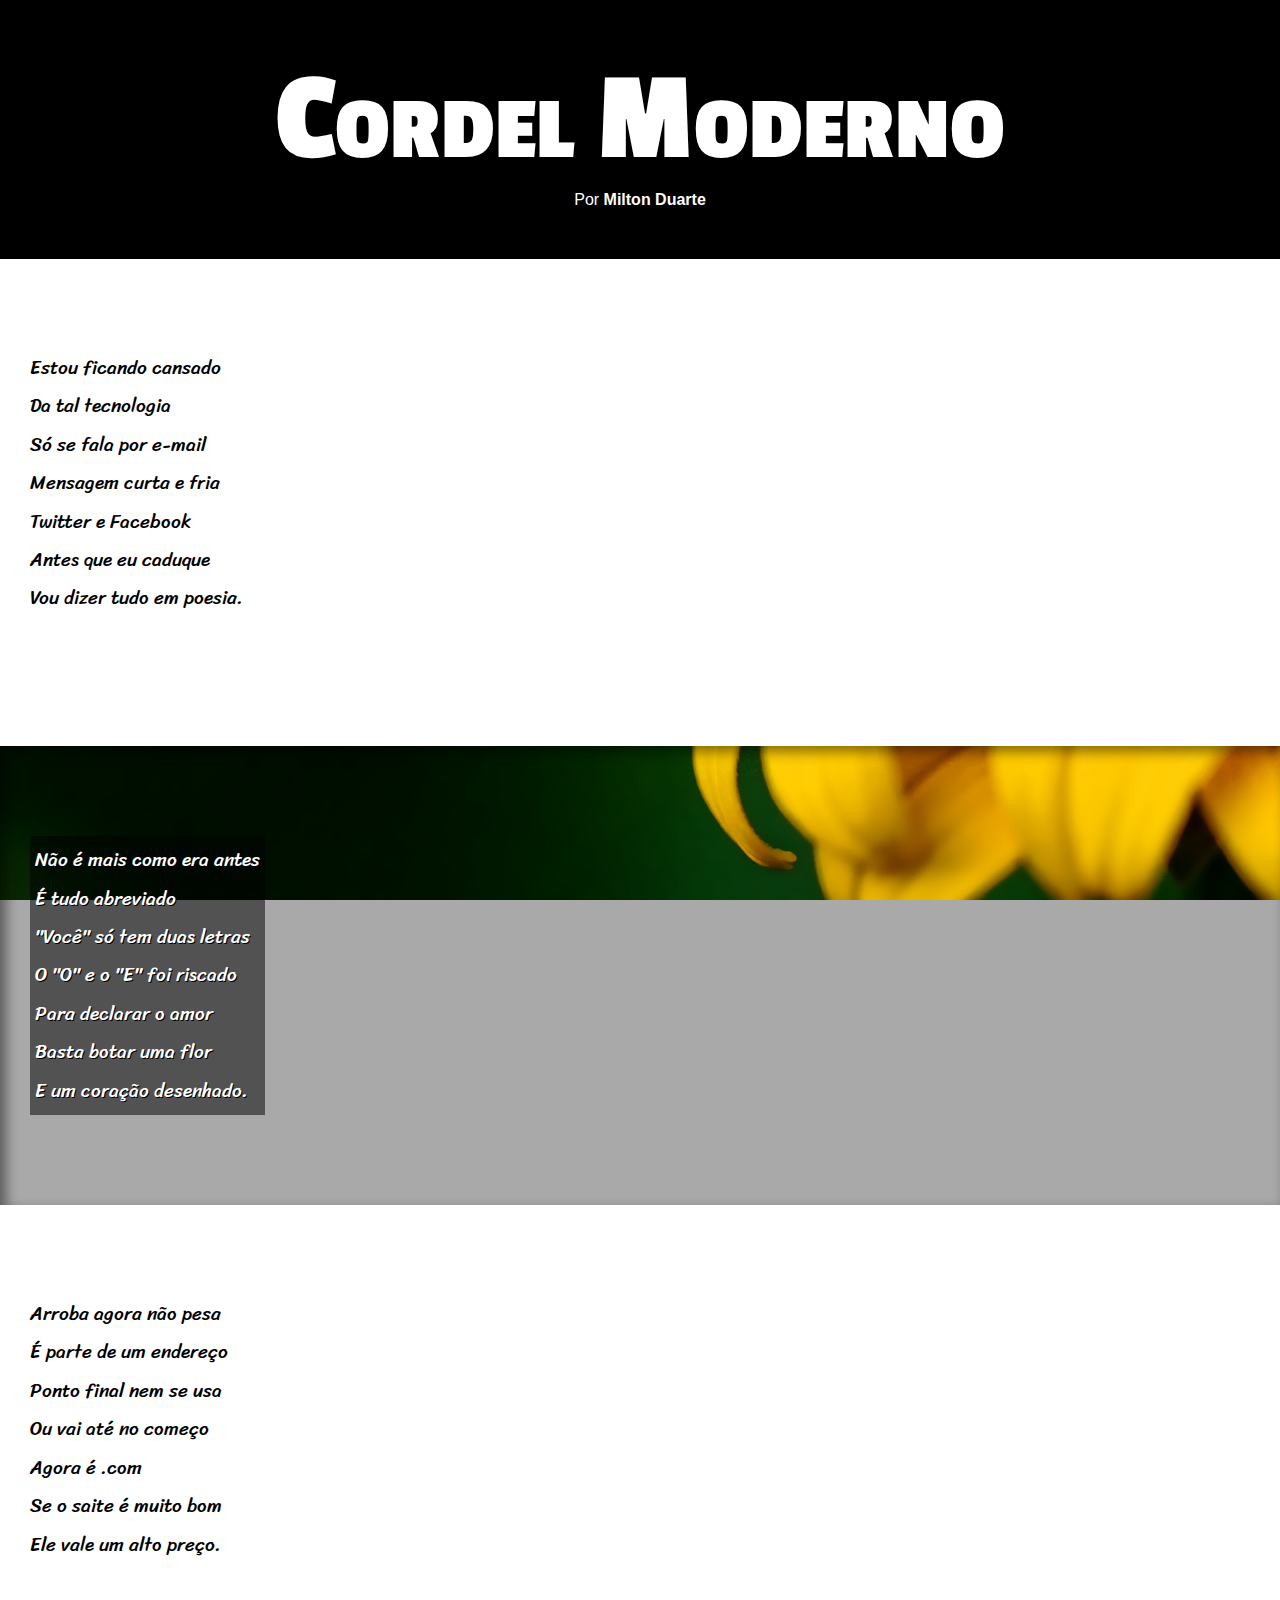
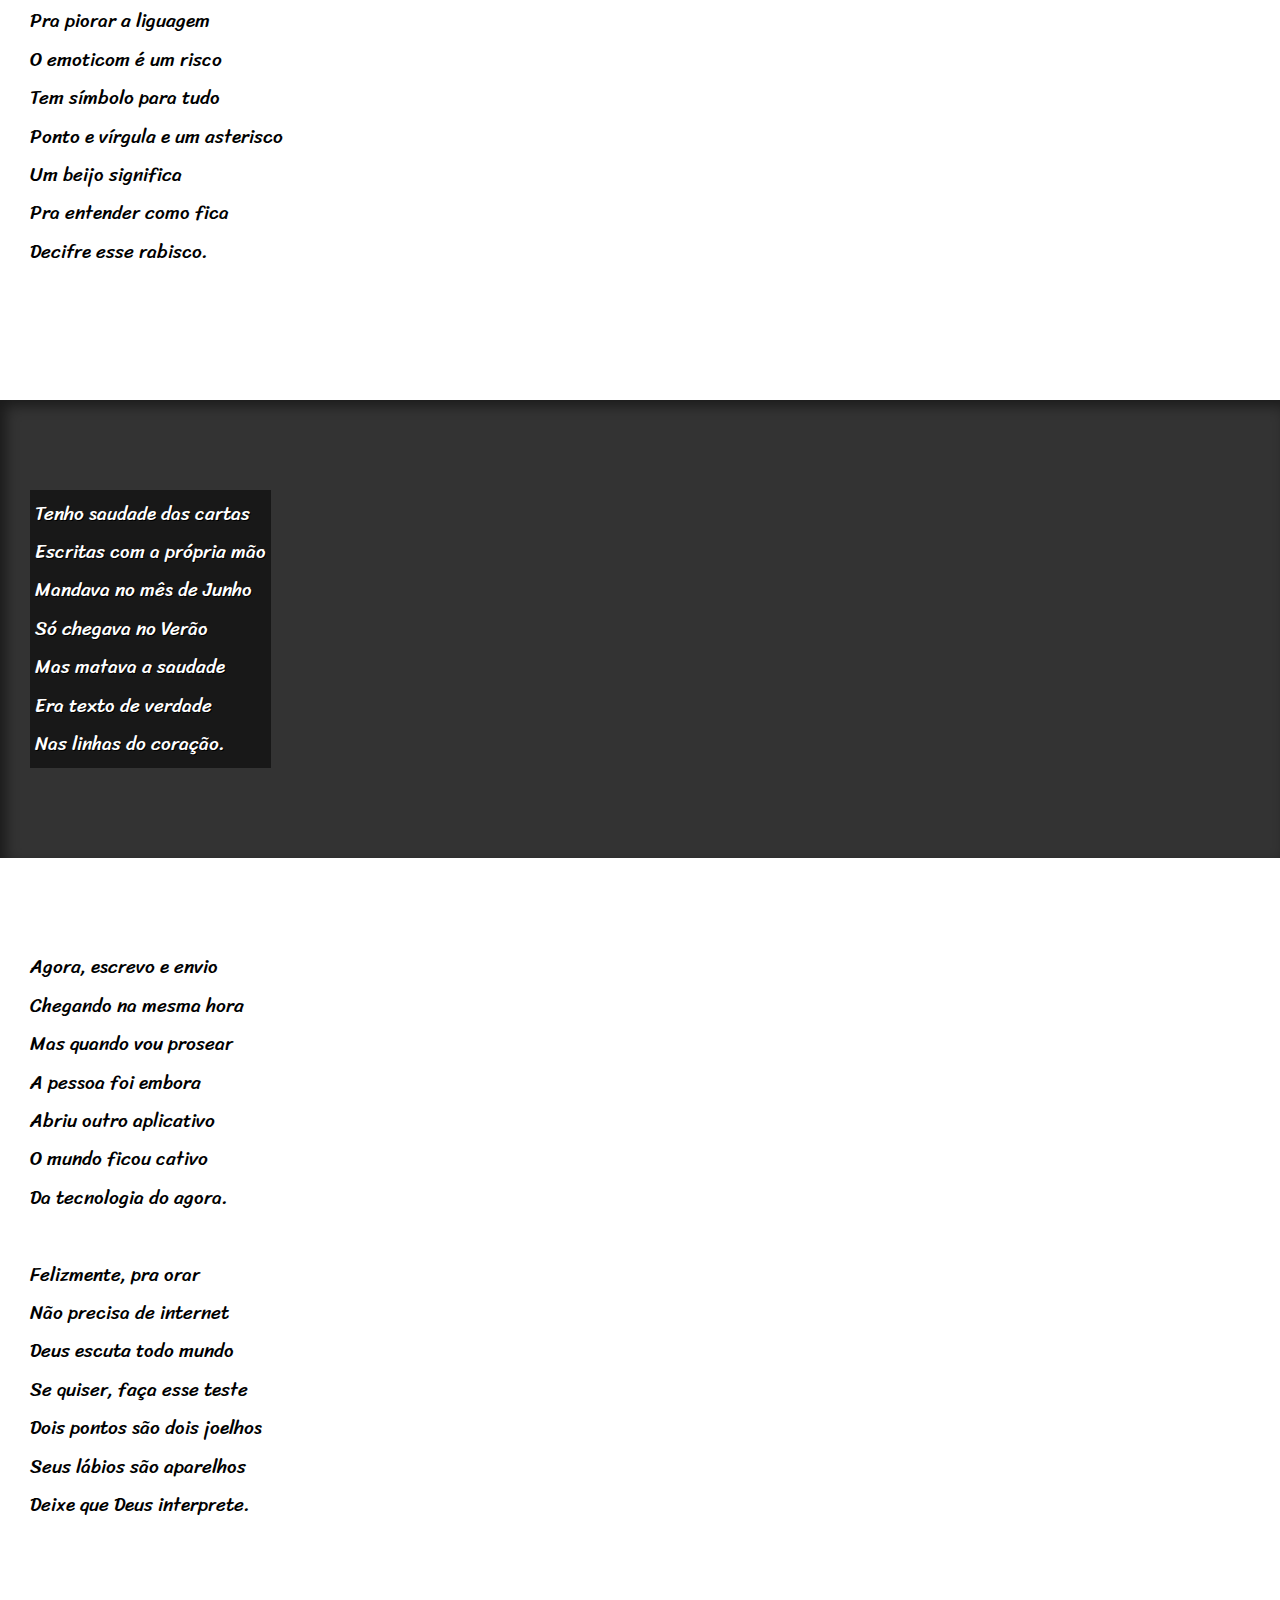
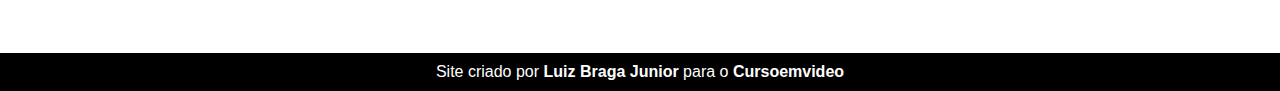
<file: desafios/d012/index.html>
<!DOCTYPE html>
<html lang="pt.br">
<head>
    <meta charset="UTF-8">
    <meta name="viewport" content="width=device-width, initial-scale=1.0">
    <title>Cordel Moderno</title>
    <link rel="stylesheet" href="estilo/style.css">
</head>
<body>
    <header>
        <h1>Cordel Moderno</h1>
        <p>Por <a href="https://www.recantodasletras.com.br/poesias/3186743">Milton Duarte</a></p>
    </header>

    <section class="normal"> 
        <p>
            Estou ficando cansado <br>
            Da tal tecnologia <br>
            Só se fala por e-mail <br>
            Mensagem curta e fria <br>
            Twitter e Facebook <br>
            Antes que eu caduque <br>
            Vou dizer tudo em poesia. <br>
        </p>
    </section>
 
    <section class="imagem" id="img01">
        <p>
            Não é mais como era antes <br>
            É tudo abreviado <br>
            "Você" só tem duas letras <br>
            O "O" e o "E" foi riscado <br>
            Para declarar o amor <br>
            Basta botar uma flor <br>
            E um coração desenhado. <br>
        </p>
    </section>   

    <section class="normal">
            <p>
                Arroba agora não pesa <br>
                É parte de um endereço <br>
                Ponto final nem se usa <br>
                Ou vai até no começo <br>
                Agora é .com <br>
                Se o saite é muito bom <br>
                Ele vale um alto preço. <br>
            </p>
            
            <p>
                Pra piorar a liguagem <br>
                O emoticom é um risco <br>
                Tem símbolo para tudo <br>
                Ponto e vírgula e um asterisco <br>
                Um beijo significa <br>
                Pra entender como fica <br>
                Decifre esse rabisco. <br>
            </p>
    </section>

    <section class="imagem" id="img02">
        <p>
            Tenho saudade das cartas <br>
            Escritas com a própria mão <br>
            Mandava no mês de Junho <br>
            Só chegava no Verão <br>
            Mas matava a saudade <br>
            Era texto de verdade <br>
            Nas linhas do coração. <br>
        </p>
    </section>

    <section class="normal">
        <p>
            Agora, escrevo e envio <br>
            Chegando na mesma hora <br>
            Mas quando vou prosear <br>
            A pessoa foi embora <br>
            Abriu outro aplicativo <br>
            O mundo ficou cativo <br>
            Da tecnologia do agora. <br>
        </p>
        
        <p>
            Felizmente, pra orar <br>
            Não precisa de internet <br>
            Deus escuta todo mundo <br>
            Se quiser, faça esse teste <br>
            Dois pontos são dois joelhos <br>
            Seus lábios são aparelhos <br>
            Deixe que Deus interprete. <br>
        </p>
    </section>

    <footer>
        <p>Site criado por <a href="https//gustavoguanabara.github.io" target="_blank">Luiz Braga Junior</a> para o <a href="https//www.cursoemvideo.com" target="_blanck">Cursoemvideo</a></p>
    </footer>
</body>
</html>
</file>
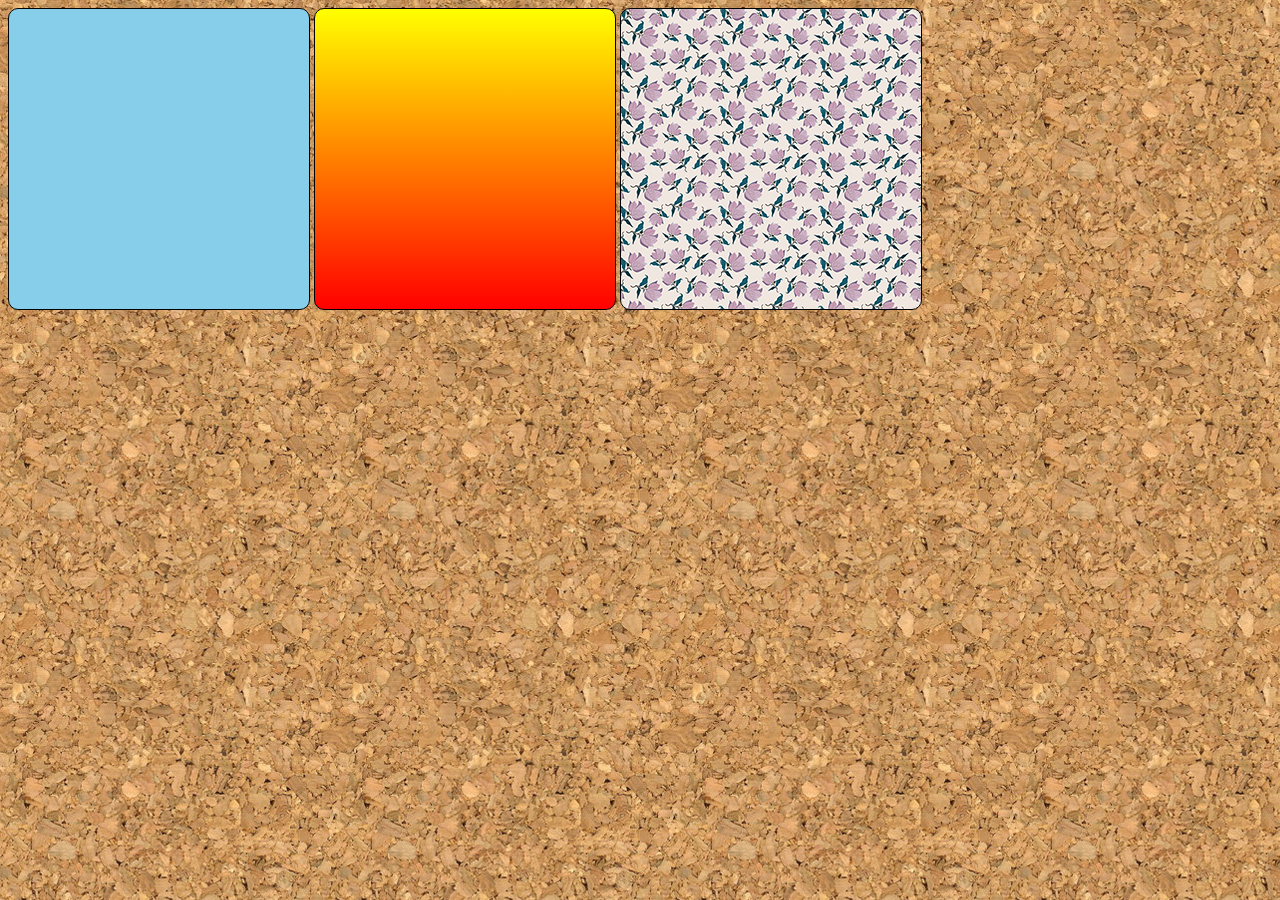
<file: Exercicios/exe022/fundo001.html>
<!DOCTYPE html>
<html lang="pt-br">
<head>
    <meta charset="UTF-8">
    <meta name="viewport" content="width=device-width, initial-scale=1.0">
    <title>Teste de imagem de fundo</title>
    <style>

        body {
            background-image: url('imagens/wallpaper001.jpg');
        }

        div.quadrado {
            display: inline-block;
            border: 1px solid black;
            border-radius: 10px;
            background-color: lightgray;
            width: 300px;
            height: 300px;
        }

        div#q1 {
            background-color: skyblue;
        }

        div#q2 {
            background-image: linear-gradient(to bottom, yellow, red);
        }

        div#q3 {
            background-image: url('imagens/pattern003.png');
        }
    </style>
</head>
<body>
    <div class="quadrado" id="q1">
    </div>
    <div class="quadrado" id="q2">
    </div>
    <div class="quadrado" id="q3">
    </div>
</body>
</html>
</file>
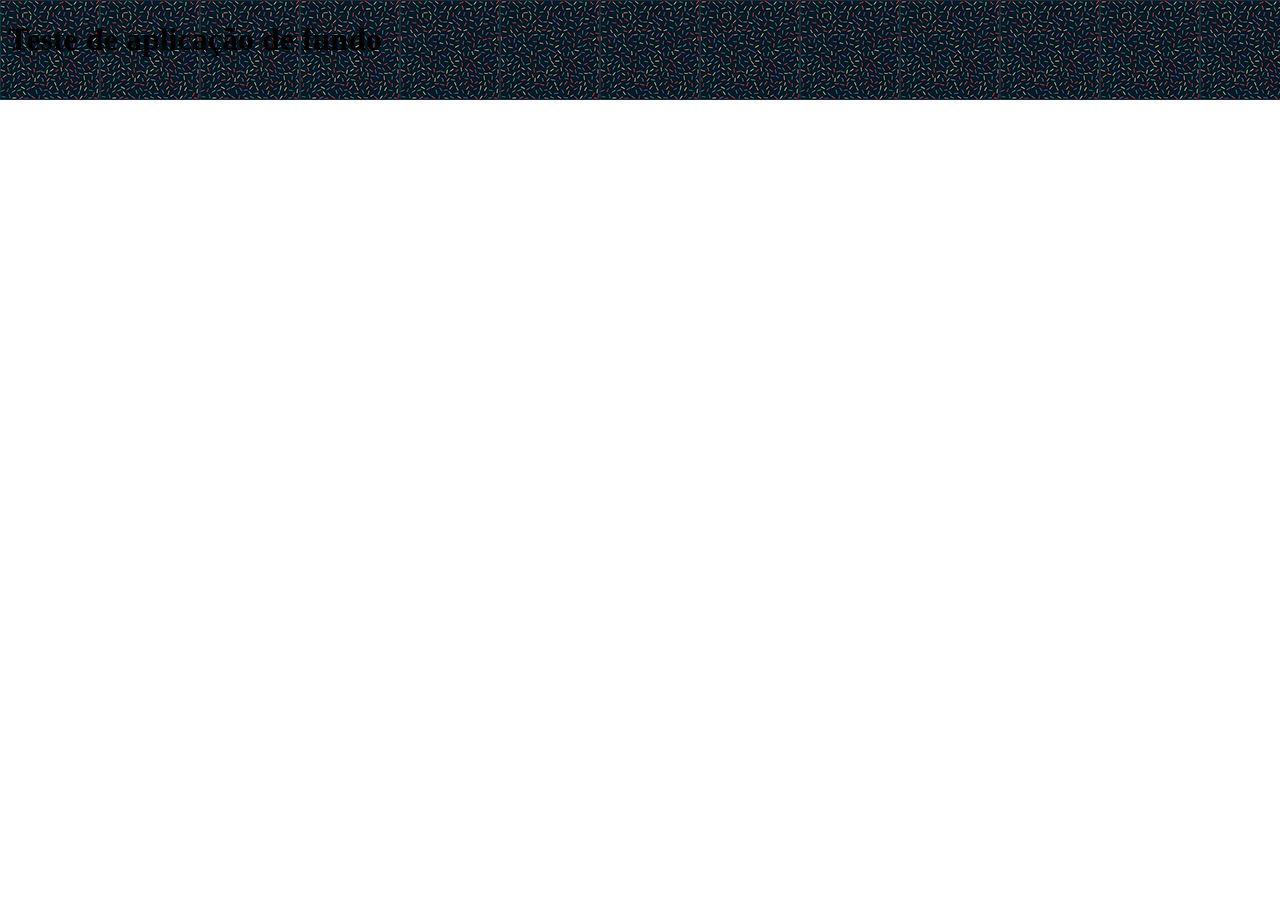
<file: Exercicios/exe022/fundo002.html>
<!DOCTYPE html>
<html lang="pt-br">
<head>
    <meta charset="UTF-8">
    <meta name="viewport" content="width=device-width, initial-scale=1.0">
    <title>Personalização dos fundos</title>
    <style>
        body {
            background-image: url('imagens/pattern001.png');
            background-size: 100px 100px;
            background-repeat: repeat-x;
        }
    </style>
</head>
<body>
    <h1>Teste de aplicação de fundo</h1>
</body>
</html>
</file>
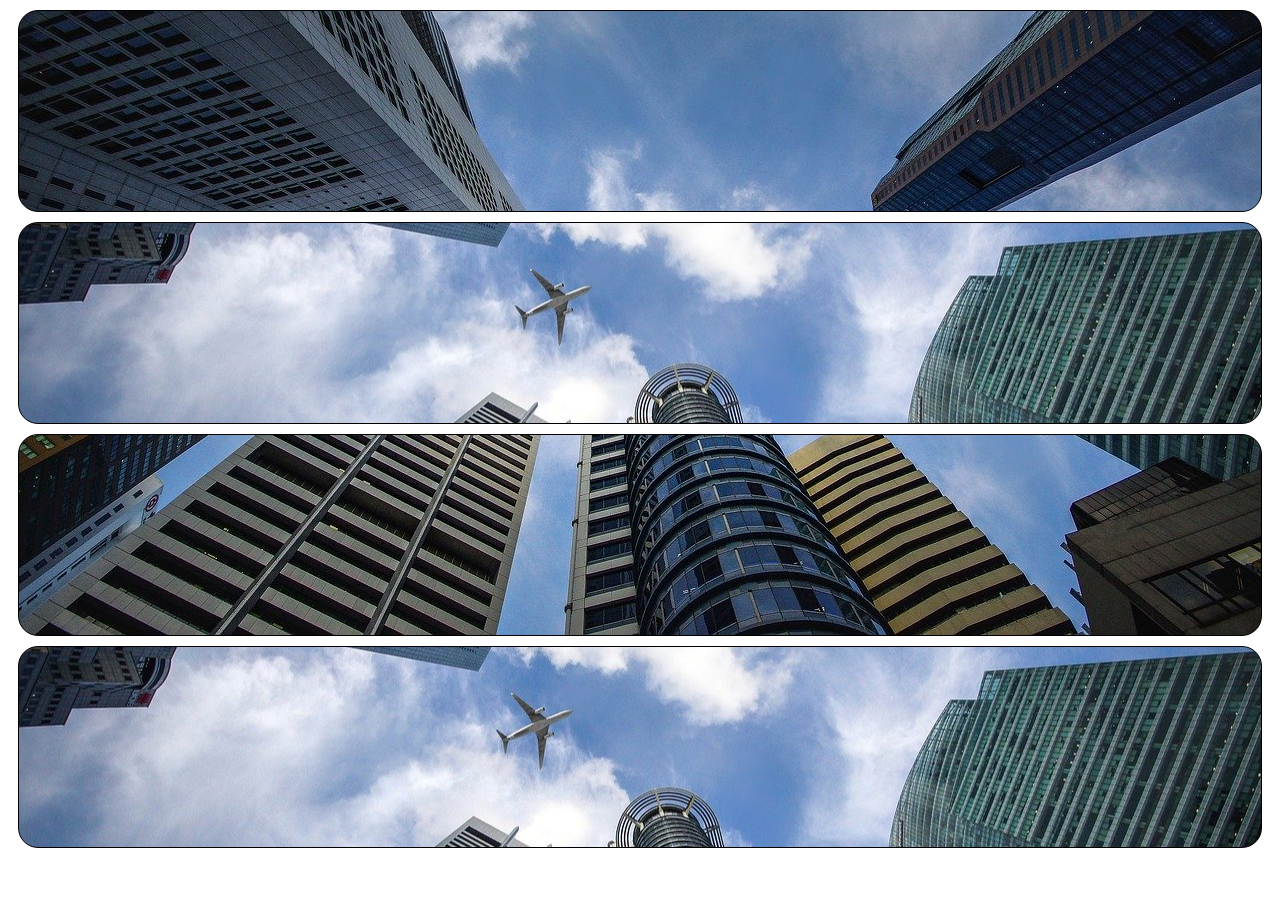
<file: Exercicios/exe022/fundo003.html>
<!DOCTYPE html>
<html lang="pt-br">
<head>
    <meta charset="UTF-8">
    <meta name="viewport" content="width=device-width, initial-scale=1.0">
    <title>Posição dos fundos</title>
    <style>
        div.bloco {
            background-image: url('imagens/wallpaper002.jpg');
            height: 200px;
            border: 1px solid black;
            border-radius: 20px;
            margin: 10px;
        }

        div#q1 {
            background-position: left top;
        }

        div#q2 {
            background-position: left center;
        }

        div#q3 {
            background-position: right bottom;
        }

        div#q4 {
            background-position: center center;
        }
    </style>
</head>
<body>
    <div class="bloco" id="q1">

    </div>
    <div class="bloco" id="q2">

    </div>
    <div class="bloco" id="q3">

    </div>
    <div class="bloco" id="q4">

    </div>
</body>
</html>
</file>
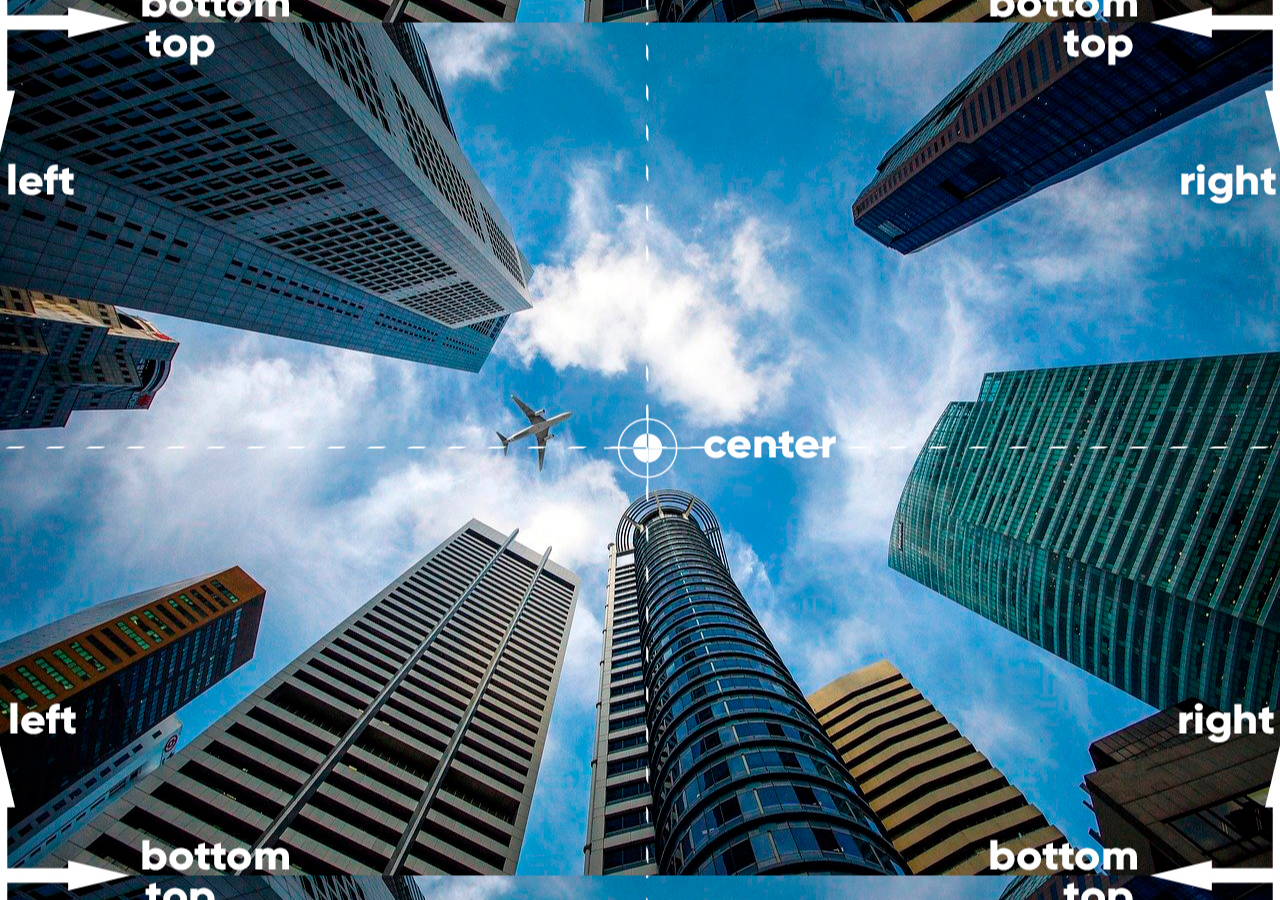
<file: Exercicios/exe022/fundo005.html>
<!DOCTYPE html>
<html lang="pt-br">
<head>
    <meta charset="UTF-8">
    <meta name="viewport" content="width=device-width, initial-scale=1.0">
    <title>Posicionamento</title>
    <style>
        body {
            height: 98vh;
            background-image: url('imagens/wallpaper003.jpg');
            background-position: center center;
        }
    </style>
</head>
<body>
    
</body>
</html>
</file>
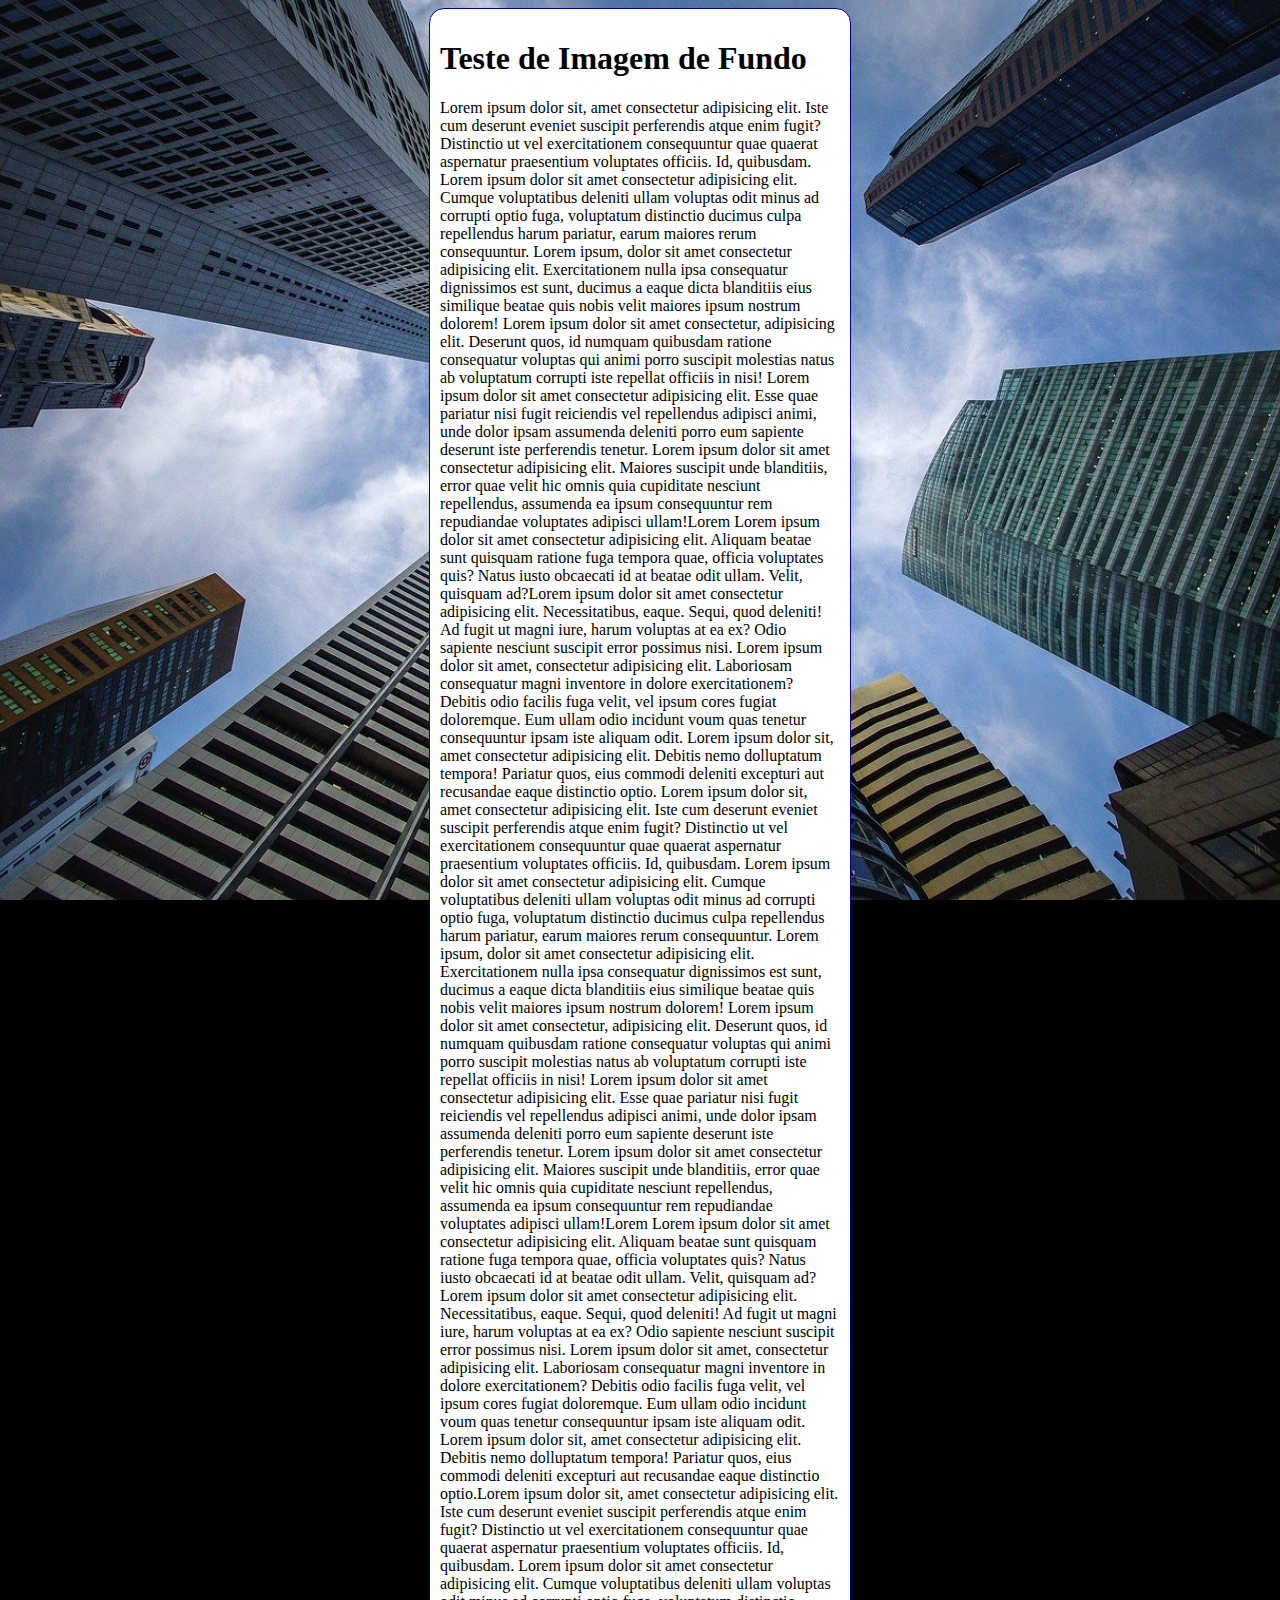
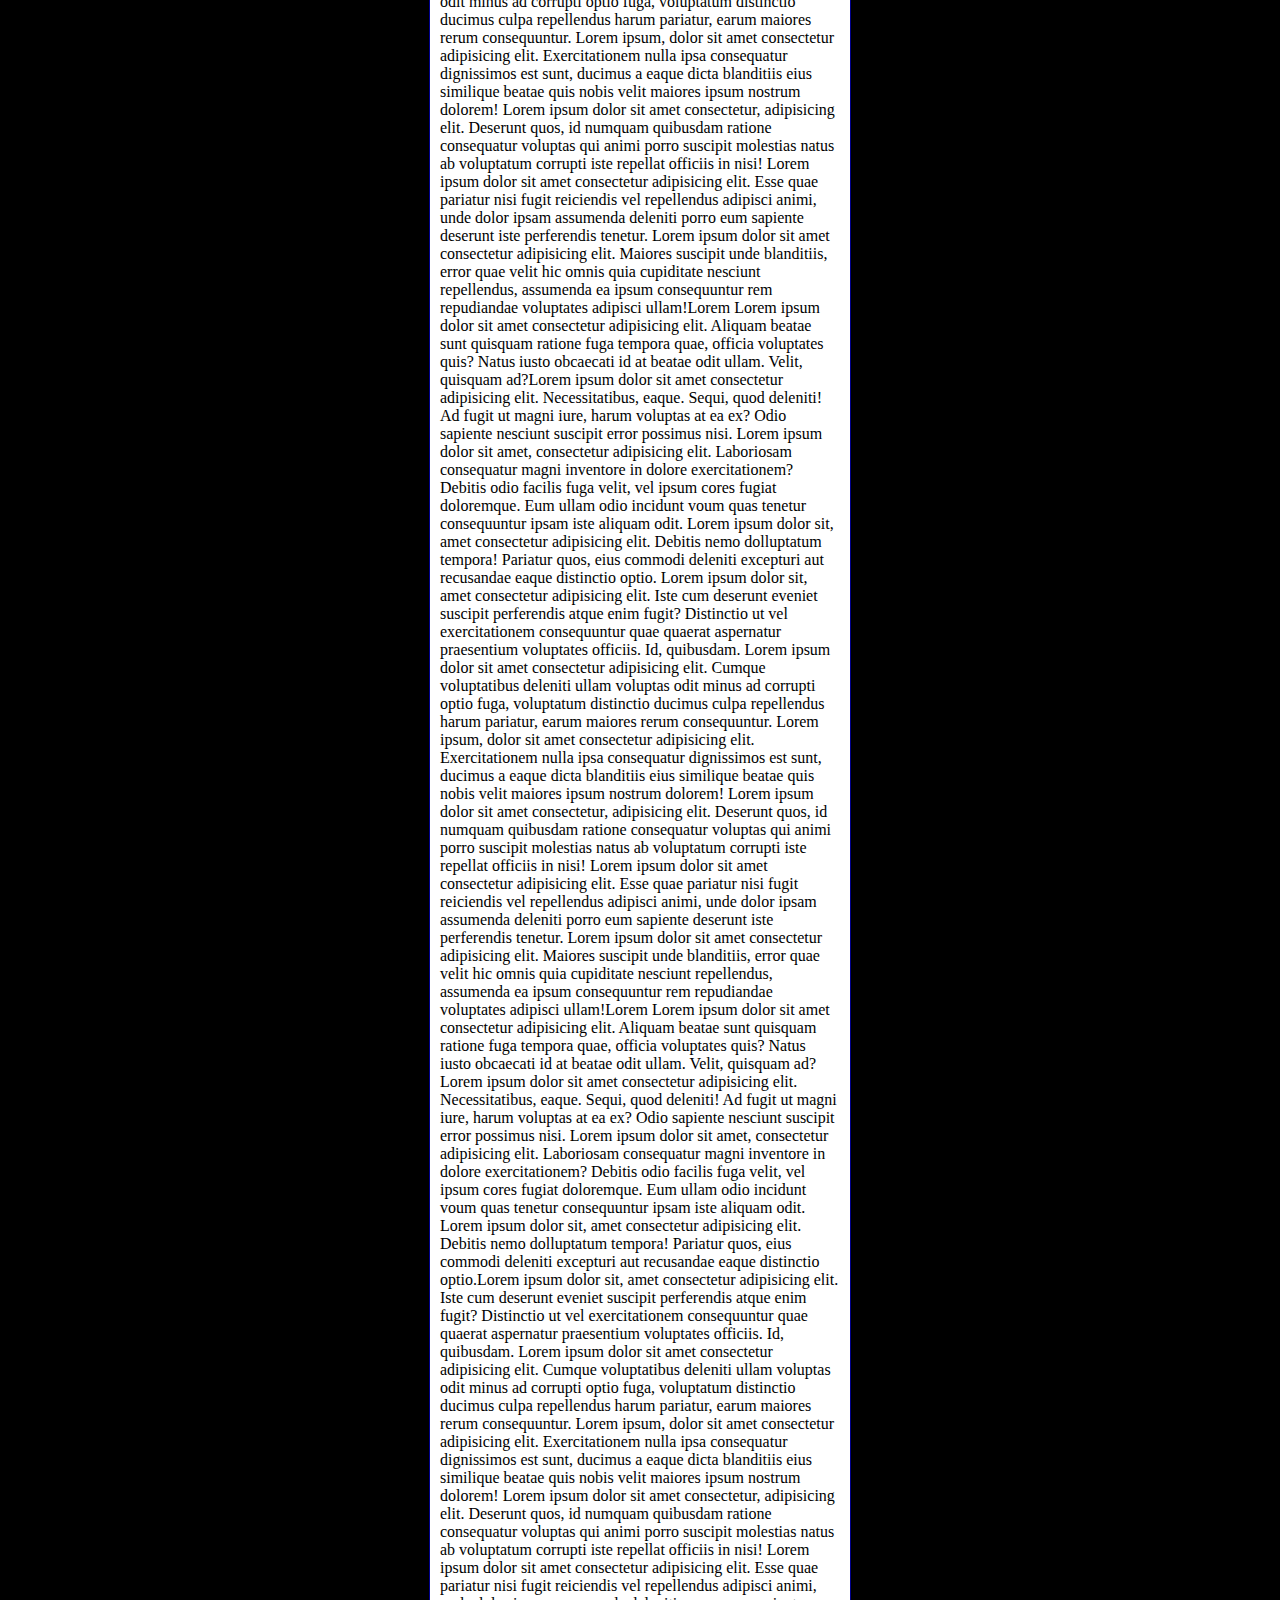
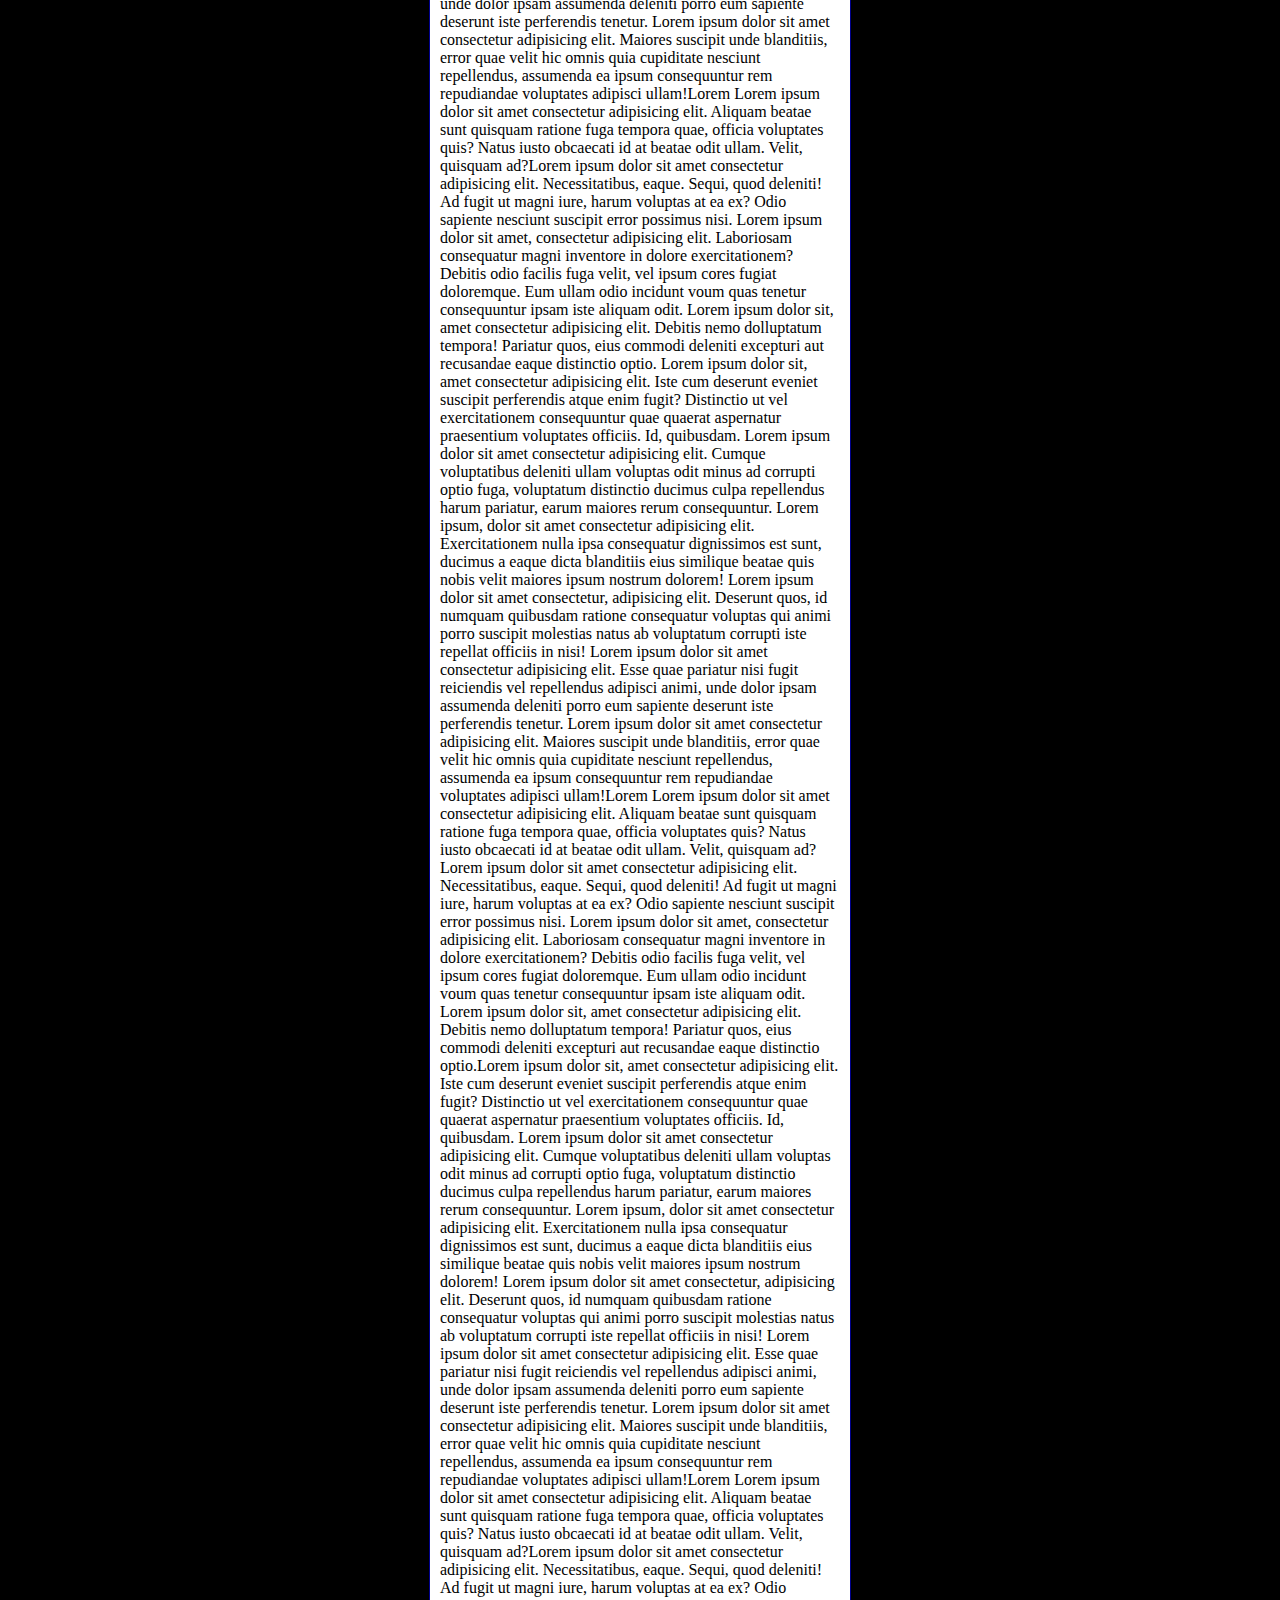
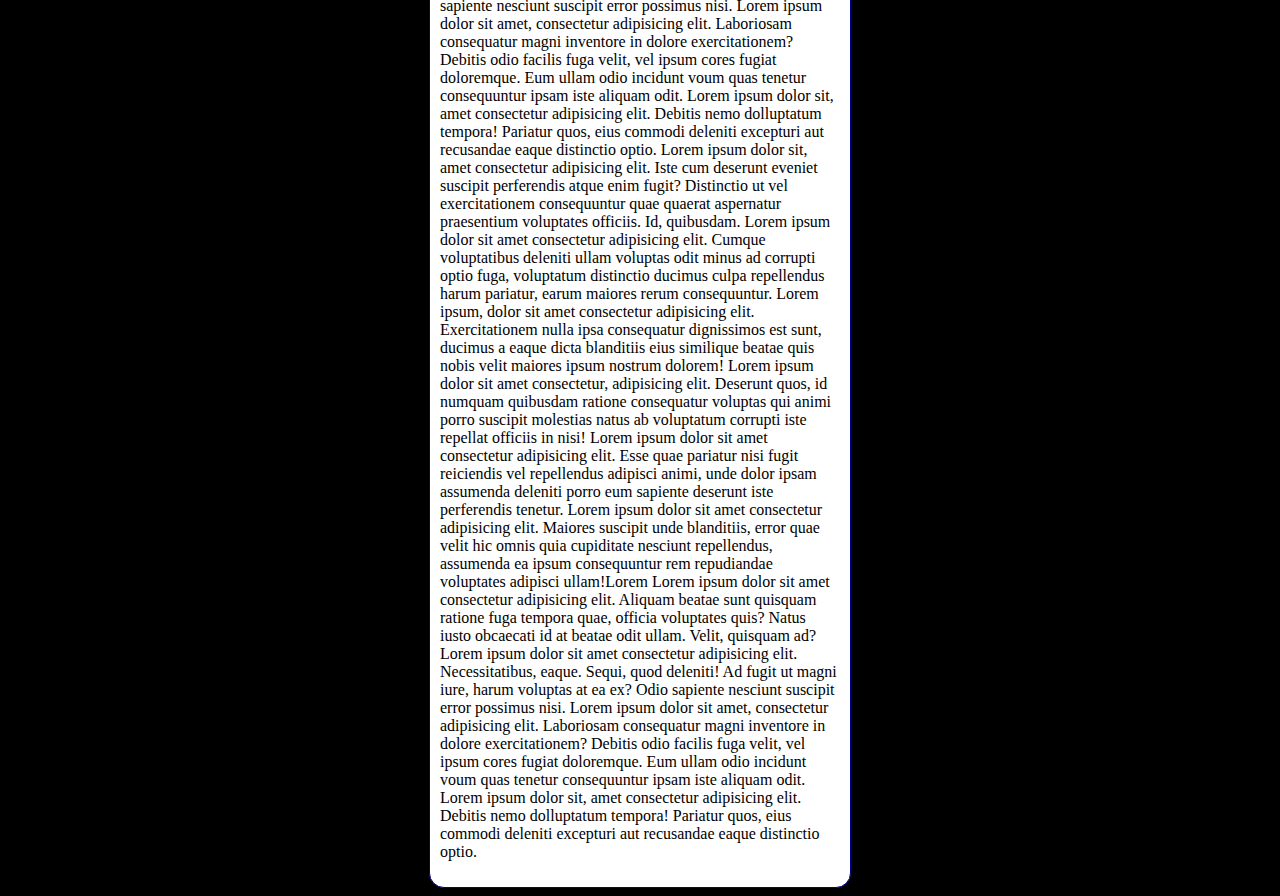
<file: Exercicios/exe022/fundo006.html>
<!DOCTYPE html>
<html lang="pt-br">
<head>
    <meta charset="UTF-8">
    <meta name="viewport" content="width=device-width, initial-scale=1.0">
    <title>Fundo fixo de tela</title>
    <style>
        body {
            background-color: black;
            background-image: url(imagens/wallpaper002.jpg);
            background-position: center top;
            background-repeat: no-repeat;
            background-size: cover;
            background-attachment: fixed;
        }

        main {
            background-color: white;
            max-width: 400px;
            padding: 10px;
            margin: auto;
            border: 1px solid darkblue;
            border-radius: 15px;
        }

    </style>
</head>
<body>
    <main>
        <h1>Teste de Imagem de Fundo</h1>
        <p>Lorem ipsum dolor sit, amet consectetur adipisicing elit. Iste cum deserunt eveniet suscipit perferendis atque enim fugit? Distinctio ut vel exercitationem consequuntur quae quaerat aspernatur praesentium voluptates officiis. Id, quibusdam.
        Lorem ipsum dolor sit amet consectetur adipisicing elit. Cumque voluptatibus deleniti ullam voluptas odit minus ad corrupti optio fuga, voluptatum distinctio ducimus culpa repellendus harum pariatur, earum maiores rerum consequuntur. Lorem ipsum, dolor sit amet consectetur adipisicing elit. Exercitationem nulla ipsa consequatur dignissimos est sunt, ducimus a eaque dicta blanditiis eius similique beatae quis nobis velit maiores ipsum nostrum dolorem! Lorem ipsum dolor sit amet consectetur, adipisicing elit. Deserunt quos, id numquam quibusdam ratione consequatur voluptas qui animi porro suscipit molestias natus ab voluptatum corrupti iste repellat officiis in nisi!
        Lorem ipsum dolor sit amet consectetur adipisicing elit. Esse quae pariatur nisi fugit reiciendis vel repellendus adipisci animi, unde dolor ipsam assumenda deleniti porro eum sapiente deserunt iste perferendis tenetur.
        Lorem ipsum dolor sit amet consectetur adipisicing elit. Maiores suscipit unde blanditiis, error quae velit hic omnis quia cupiditate nesciunt repellendus, assumenda ea ipsum consequuntur rem repudiandae voluptates adipisci ullam!Lorem
        Lorem ipsum dolor sit amet consectetur adipisicing elit. Aliquam beatae sunt quisquam ratione fuga tempora quae, officia voluptates quis? Natus iusto obcaecati id at beatae odit ullam. Velit, quisquam ad?Lorem ipsum dolor sit amet consectetur adipisicing elit. Necessitatibus, eaque. Sequi, quod deleniti! Ad fugit ut magni iure, harum voluptas at ea ex? Odio sapiente nesciunt suscipit error possimus nisi.
        Lorem ipsum dolor sit amet, consectetur adipisicing elit. Laboriosam consequatur magni inventore in dolore exercitationem? Debitis odio facilis fuga velit, vel ipsum     cores fugiat doloremque. Eum ullam odio incidunt voum quas tenetur consequuntur ipsam iste aliquam odit.
        Lorem ipsum dolor sit, amet consectetur adipisicing elit. Debitis nemo dolluptatum tempora! Pariatur quos, eius commodi deleniti excepturi aut recusandae eaque distinctio optio. Lorem ipsum dolor sit, amet consectetur adipisicing elit. Iste cum deserunt eveniet suscipit perferendis atque enim fugit? Distinctio ut vel exercitationem consequuntur quae quaerat aspernatur praesentium voluptates officiis. Id, quibusdam.
        Lorem ipsum dolor sit amet consectetur adipisicing elit. Cumque voluptatibus deleniti ullam voluptas odit minus ad corrupti optio fuga, voluptatum distinctio ducimus culpa repellendus harum pariatur, earum maiores rerum consequuntur. Lorem ipsum, dolor sit amet consectetur adipisicing elit. Exercitationem nulla ipsa consequatur dignissimos est sunt, ducimus a eaque dicta blanditiis eius similique beatae quis nobis velit maiores ipsum nostrum dolorem! Lorem ipsum dolor sit amet consectetur, adipisicing elit. Deserunt quos, id numquam quibusdam ratione consequatur voluptas qui animi porro suscipit molestias natus ab voluptatum corrupti iste repellat officiis in nisi!
        Lorem ipsum dolor sit amet consectetur adipisicing elit. Esse quae pariatur nisi fugit reiciendis vel repellendus adipisci animi, unde dolor ipsam assumenda deleniti porro eum sapiente deserunt iste perferendis tenetur.
        Lorem ipsum dolor sit amet consectetur adipisicing elit. Maiores suscipit unde blanditiis, error quae velit hic omnis quia cupiditate nesciunt repellendus, assumenda ea ipsum consequuntur rem repudiandae voluptates adipisci ullam!Lorem
        Lorem ipsum dolor sit amet consectetur adipisicing elit. Aliquam beatae sunt quisquam ratione fuga tempora quae, officia voluptates quis? Natus iusto obcaecati id at beatae odit ullam. Velit, quisquam ad?Lorem ipsum dolor sit amet consectetur adipisicing elit. Necessitatibus, eaque. Sequi, quod deleniti! Ad fugit ut magni iure, harum voluptas at ea ex? Odio sapiente nesciunt suscipit error possimus nisi.
        Lorem ipsum dolor sit amet, consectetur adipisicing elit. Laboriosam consequatur magni inventore in dolore exercitationem? Debitis odio facilis fuga velit, vel ipsum     cores fugiat doloremque. Eum ullam odio incidunt voum quas tenetur consequuntur ipsam iste aliquam odit.
        Lorem ipsum dolor sit, amet consectetur adipisicing elit. Debitis nemo dolluptatum tempora! Pariatur quos, eius commodi deleniti excepturi aut recusandae eaque distinctio optio.Lorem ipsum dolor sit, amet consectetur adipisicing elit. Iste cum deserunt eveniet suscipit perferendis atque enim fugit? Distinctio ut vel exercitationem consequuntur quae quaerat aspernatur praesentium voluptates officiis. Id, quibusdam.
        Lorem ipsum dolor sit amet consectetur adipisicing elit. Cumque voluptatibus deleniti ullam voluptas odit minus ad corrupti optio fuga, voluptatum distinctio ducimus culpa repellendus harum pariatur, earum maiores rerum consequuntur. Lorem ipsum, dolor sit amet consectetur adipisicing elit. Exercitationem nulla ipsa consequatur dignissimos est sunt, ducimus a eaque dicta blanditiis eius similique beatae quis nobis velit maiores ipsum nostrum dolorem! Lorem ipsum dolor sit amet consectetur, adipisicing elit. Deserunt quos, id numquam quibusdam ratione consequatur voluptas qui animi porro suscipit molestias natus ab voluptatum corrupti iste repellat officiis in nisi!
        Lorem ipsum dolor sit amet consectetur adipisicing elit. Esse quae pariatur nisi fugit reiciendis vel repellendus adipisci animi, unde dolor ipsam assumenda deleniti porro eum sapiente deserunt iste perferendis tenetur.
        Lorem ipsum dolor sit amet consectetur adipisicing elit. Maiores suscipit unde blanditiis, error quae velit hic omnis quia cupiditate nesciunt repellendus, assumenda ea ipsum consequuntur rem repudiandae voluptates adipisci ullam!Lorem
        Lorem ipsum dolor sit amet consectetur adipisicing elit. Aliquam beatae sunt quisquam ratione fuga tempora quae, officia voluptates quis? Natus iusto obcaecati id at beatae odit ullam. Velit, quisquam ad?Lorem ipsum dolor sit amet consectetur adipisicing elit. Necessitatibus, eaque. Sequi, quod deleniti! Ad fugit ut magni iure, harum voluptas at ea ex? Odio sapiente nesciunt suscipit error possimus nisi.
        Lorem ipsum dolor sit amet, consectetur adipisicing elit. Laboriosam consequatur magni inventore in dolore exercitationem? Debitis odio facilis fuga velit, vel ipsum     cores fugiat doloremque. Eum ullam odio incidunt voum quas tenetur consequuntur ipsam iste aliquam odit.
        Lorem ipsum dolor sit, amet consectetur adipisicing elit. Debitis nemo dolluptatum tempora! Pariatur quos, eius commodi deleniti excepturi aut recusandae eaque distinctio optio. Lorem ipsum dolor sit, amet consectetur adipisicing elit. Iste cum deserunt eveniet suscipit perferendis atque enim fugit? Distinctio ut vel exercitationem consequuntur quae quaerat aspernatur praesentium voluptates officiis. Id, quibusdam.
        Lorem ipsum dolor sit amet consectetur adipisicing elit. Cumque voluptatibus deleniti ullam voluptas odit minus ad corrupti optio fuga, voluptatum distinctio ducimus culpa repellendus harum pariatur, earum maiores rerum consequuntur. Lorem ipsum, dolor sit amet consectetur adipisicing elit. Exercitationem nulla ipsa consequatur dignissimos est sunt, ducimus a eaque dicta blanditiis eius similique beatae quis nobis velit maiores ipsum nostrum dolorem! Lorem ipsum dolor sit amet consectetur, adipisicing elit. Deserunt quos, id numquam quibusdam ratione consequatur voluptas qui animi porro suscipit molestias natus ab voluptatum corrupti iste repellat officiis in nisi!
        Lorem ipsum dolor sit amet consectetur adipisicing elit. Esse quae pariatur nisi fugit reiciendis vel repellendus adipisci animi, unde dolor ipsam assumenda deleniti porro eum sapiente deserunt iste perferendis tenetur.
        Lorem ipsum dolor sit amet consectetur adipisicing elit. Maiores suscipit unde blanditiis, error quae velit hic omnis quia cupiditate nesciunt repellendus, assumenda ea ipsum consequuntur rem repudiandae voluptates adipisci ullam!Lorem
        Lorem ipsum dolor sit amet consectetur adipisicing elit. Aliquam beatae sunt quisquam ratione fuga tempora quae, officia voluptates quis? Natus iusto obcaecati id at beatae odit ullam. Velit, quisquam ad?Lorem ipsum dolor sit amet consectetur adipisicing elit. Necessitatibus, eaque. Sequi, quod deleniti! Ad fugit ut magni iure, harum voluptas at ea ex? Odio sapiente nesciunt suscipit error possimus nisi.
        Lorem ipsum dolor sit amet, consectetur adipisicing elit. Laboriosam consequatur magni inventore in dolore exercitationem? Debitis odio facilis fuga velit, vel ipsum     cores fugiat doloremque. Eum ullam odio incidunt voum quas tenetur consequuntur ipsam iste aliquam odit.
        Lorem ipsum dolor sit, amet consectetur adipisicing elit. Debitis nemo dolluptatum tempora! Pariatur quos, eius commodi deleniti excepturi aut recusandae eaque distinctio optio.Lorem ipsum dolor sit, amet consectetur adipisicing elit. Iste cum deserunt eveniet suscipit perferendis atque enim fugit? Distinctio ut vel exercitationem consequuntur quae quaerat aspernatur praesentium voluptates officiis. Id, quibusdam.
        Lorem ipsum dolor sit amet consectetur adipisicing elit. Cumque voluptatibus deleniti ullam voluptas odit minus ad corrupti optio fuga, voluptatum distinctio ducimus culpa repellendus harum pariatur, earum maiores rerum consequuntur. Lorem ipsum, dolor sit amet consectetur adipisicing elit. Exercitationem nulla ipsa consequatur dignissimos est sunt, ducimus a eaque dicta blanditiis eius similique beatae quis nobis velit maiores ipsum nostrum dolorem! Lorem ipsum dolor sit amet consectetur, adipisicing elit. Deserunt quos, id numquam quibusdam ratione consequatur voluptas qui animi porro suscipit molestias natus ab voluptatum corrupti iste repellat officiis in nisi!
        Lorem ipsum dolor sit amet consectetur adipisicing elit. Esse quae pariatur nisi fugit reiciendis vel repellendus adipisci animi, unde dolor ipsam assumenda deleniti porro eum sapiente deserunt iste perferendis tenetur.
        Lorem ipsum dolor sit amet consectetur adipisicing elit. Maiores suscipit unde blanditiis, error quae velit hic omnis quia cupiditate nesciunt repellendus, assumenda ea ipsum consequuntur rem repudiandae voluptates adipisci ullam!Lorem
        Lorem ipsum dolor sit amet consectetur adipisicing elit. Aliquam beatae sunt quisquam ratione fuga tempora quae, officia voluptates quis? Natus iusto obcaecati id at beatae odit ullam. Velit, quisquam ad?Lorem ipsum dolor sit amet consectetur adipisicing elit. Necessitatibus, eaque. Sequi, quod deleniti! Ad fugit ut magni iure, harum voluptas at ea ex? Odio sapiente nesciunt suscipit error possimus nisi.
        Lorem ipsum dolor sit amet, consectetur adipisicing elit. Laboriosam consequatur magni inventore in dolore exercitationem? Debitis odio facilis fuga velit, vel ipsum     cores fugiat doloremque. Eum ullam odio incidunt voum quas tenetur consequuntur ipsam iste aliquam odit.
        Lorem ipsum dolor sit, amet consectetur adipisicing elit. Debitis nemo dolluptatum tempora! Pariatur quos, eius commodi deleniti excepturi aut recusandae eaque distinctio optio. Lorem ipsum dolor sit, amet consectetur adipisicing elit. Iste cum deserunt eveniet suscipit perferendis atque enim fugit? Distinctio ut vel exercitationem consequuntur quae quaerat aspernatur praesentium voluptates officiis. Id, quibusdam.
        Lorem ipsum dolor sit amet consectetur adipisicing elit. Cumque voluptatibus deleniti ullam voluptas odit minus ad corrupti optio fuga, voluptatum distinctio ducimus culpa repellendus harum pariatur, earum maiores rerum consequuntur. Lorem ipsum, dolor sit amet consectetur adipisicing elit. Exercitationem nulla ipsa consequatur dignissimos est sunt, ducimus a eaque dicta blanditiis eius similique beatae quis nobis velit maiores ipsum nostrum dolorem! Lorem ipsum dolor sit amet consectetur, adipisicing elit. Deserunt quos, id numquam quibusdam ratione consequatur voluptas qui animi porro suscipit molestias natus ab voluptatum corrupti iste repellat officiis in nisi!
        Lorem ipsum dolor sit amet consectetur adipisicing elit. Esse quae pariatur nisi fugit reiciendis vel repellendus adipisci animi, unde dolor ipsam assumenda deleniti porro eum sapiente deserunt iste perferendis tenetur.
        Lorem ipsum dolor sit amet consectetur adipisicing elit. Maiores suscipit unde blanditiis, error quae velit hic omnis quia cupiditate nesciunt repellendus, assumenda ea ipsum consequuntur rem repudiandae voluptates adipisci ullam!Lorem
        Lorem ipsum dolor sit amet consectetur adipisicing elit. Aliquam beatae sunt quisquam ratione fuga tempora quae, officia voluptates quis? Natus iusto obcaecati id at beatae odit ullam. Velit, quisquam ad?Lorem ipsum dolor sit amet consectetur adipisicing elit. Necessitatibus, eaque. Sequi, quod deleniti! Ad fugit ut magni iure, harum voluptas at ea ex? Odio sapiente nesciunt suscipit error possimus nisi.
        Lorem ipsum dolor sit amet, consectetur adipisicing elit. Laboriosam consequatur magni inventore in dolore exercitationem? Debitis odio facilis fuga velit, vel ipsum     cores fugiat doloremque. Eum ullam odio incidunt voum quas tenetur consequuntur ipsam iste aliquam odit.
        Lorem ipsum dolor sit, amet consectetur adipisicing elit. Debitis nemo dolluptatum tempora! Pariatur quos, eius commodi deleniti excepturi aut recusandae eaque distinctio optio.Lorem ipsum dolor sit, amet consectetur adipisicing elit. Iste cum deserunt eveniet suscipit perferendis atque enim fugit? Distinctio ut vel exercitationem consequuntur quae quaerat aspernatur praesentium voluptates officiis. Id, quibusdam.
        Lorem ipsum dolor sit amet consectetur adipisicing elit. Cumque voluptatibus deleniti ullam voluptas odit minus ad corrupti optio fuga, voluptatum distinctio ducimus culpa repellendus harum pariatur, earum maiores rerum consequuntur. Lorem ipsum, dolor sit amet consectetur adipisicing elit. Exercitationem nulla ipsa consequatur dignissimos est sunt, ducimus a eaque dicta blanditiis eius similique beatae quis nobis velit maiores ipsum nostrum dolorem! Lorem ipsum dolor sit amet consectetur, adipisicing elit. Deserunt quos, id numquam quibusdam ratione consequatur voluptas qui animi porro suscipit molestias natus ab voluptatum corrupti iste repellat officiis in nisi!
        Lorem ipsum dolor sit amet consectetur adipisicing elit. Esse quae pariatur nisi fugit reiciendis vel repellendus adipisci animi, unde dolor ipsam assumenda deleniti porro eum sapiente deserunt iste perferendis tenetur.
        Lorem ipsum dolor sit amet consectetur adipisicing elit. Maiores suscipit unde blanditiis, error quae velit hic omnis quia cupiditate nesciunt repellendus, assumenda ea ipsum consequuntur rem repudiandae voluptates adipisci ullam!Lorem
        Lorem ipsum dolor sit amet consectetur adipisicing elit. Aliquam beatae sunt quisquam ratione fuga tempora quae, officia voluptates quis? Natus iusto obcaecati id at beatae odit ullam. Velit, quisquam ad?Lorem ipsum dolor sit amet consectetur adipisicing elit. Necessitatibus, eaque. Sequi, quod deleniti! Ad fugit ut magni iure, harum voluptas at ea ex? Odio sapiente nesciunt suscipit error possimus nisi.
        Lorem ipsum dolor sit amet, consectetur adipisicing elit. Laboriosam consequatur magni inventore in dolore exercitationem? Debitis odio facilis fuga velit, vel ipsum     cores fugiat doloremque. Eum ullam odio incidunt voum quas tenetur consequuntur ipsam iste aliquam odit.
        Lorem ipsum dolor sit, amet consectetur adipisicing elit. Debitis nemo dolluptatum tempora! Pariatur quos, eius commodi deleniti excepturi aut recusandae eaque distinctio optio. Lorem ipsum dolor sit, amet consectetur adipisicing elit. Iste cum deserunt eveniet suscipit perferendis atque enim fugit? Distinctio ut vel exercitationem consequuntur quae quaerat aspernatur praesentium voluptates officiis. Id, quibusdam.
        Lorem ipsum dolor sit amet consectetur adipisicing elit. Cumque voluptatibus deleniti ullam voluptas odit minus ad corrupti optio fuga, voluptatum distinctio ducimus culpa repellendus harum pariatur, earum maiores rerum consequuntur. Lorem ipsum, dolor sit amet consectetur adipisicing elit. Exercitationem nulla ipsa consequatur dignissimos est sunt, ducimus a eaque dicta blanditiis eius similique beatae quis nobis velit maiores ipsum nostrum dolorem! Lorem ipsum dolor sit amet consectetur, adipisicing elit. Deserunt quos, id numquam quibusdam ratione consequatur voluptas qui animi porro suscipit molestias natus ab voluptatum corrupti iste repellat officiis in nisi!
        Lorem ipsum dolor sit amet consectetur adipisicing elit. Esse quae pariatur nisi fugit reiciendis vel repellendus adipisci animi, unde dolor ipsam assumenda deleniti porro eum sapiente deserunt iste perferendis tenetur.
        Lorem ipsum dolor sit amet consectetur adipisicing elit. Maiores suscipit unde blanditiis, error quae velit hic omnis quia cupiditate nesciunt repellendus, assumenda ea ipsum consequuntur rem repudiandae voluptates adipisci ullam!Lorem
        Lorem ipsum dolor sit amet consectetur adipisicing elit. Aliquam beatae sunt quisquam ratione fuga tempora quae, officia voluptates quis? Natus iusto obcaecati id at beatae odit ullam. Velit, quisquam ad?Lorem ipsum dolor sit amet consectetur adipisicing elit. Necessitatibus, eaque. Sequi, quod deleniti! Ad fugit ut magni iure, harum voluptas at ea ex? Odio sapiente nesciunt suscipit error possimus nisi.
        Lorem ipsum dolor sit amet, consectetur adipisicing elit. Laboriosam consequatur magni inventore in dolore exercitationem? Debitis odio facilis fuga velit, vel ipsum     cores fugiat doloremque. Eum ullam odio incidunt voum quas tenetur consequuntur ipsam iste aliquam odit.
        Lorem ipsum dolor sit, amet consectetur adipisicing elit. Debitis nemo dolluptatum tempora! Pariatur quos, eius commodi deleniti excepturi aut recusandae eaque distinctio optio.
        </p>
    </main>
</body>
</html>
</file>
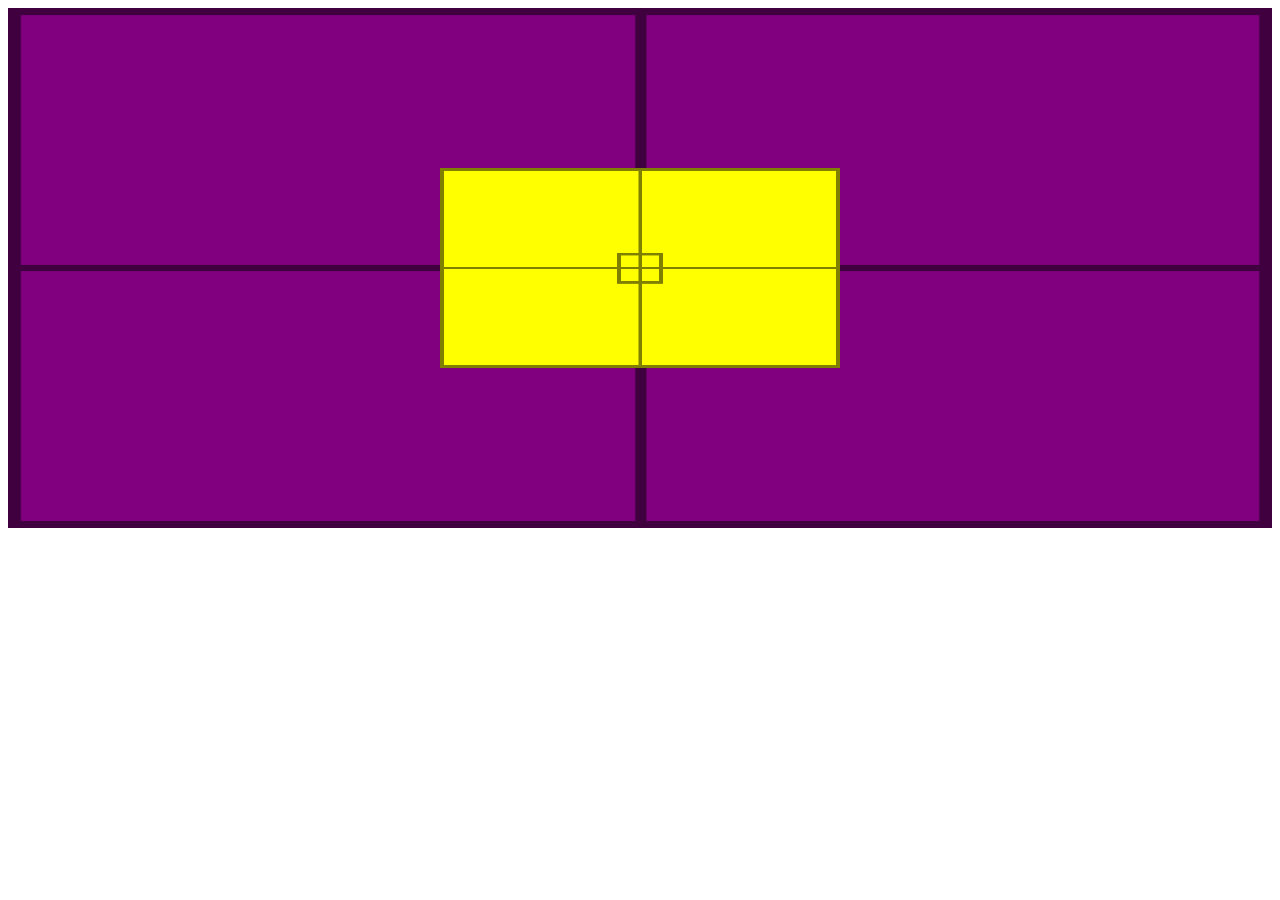
<file: Exercicios/exe022/funfo007.html>
<!DOCTYPE html>
<html lang="pt-br">
<head>
    <meta charset="UTF-8">
    <meta name="viewport" content="width=device-width, initial-scale=1.0">
    <title>Alinhamento Vertical</title>
    <style>
        #container {
            background-image: url('imagens/target001.png');
            background-size: 100% 100%;

            position: relative;
            height: 500px;
            padding: 10px;
            background-color: purple;
        }

        #conteudo {
            background-image: url('imagens/target001.png');
            background-size: 100% 100%;

            position: absolute;
            height: 200px;
            width: 400px;
            background-color: yellow;

            left: 50%;
            top: 50%;

            transform: translate(-50%, -50%);
        }
    </style>
</head>
<body>
    <section id="container">
        <article id="conteudo">

        </article>
    </section>
</body>
</html>
</file>
<file: desafios/d012/estilo/style.css>
@charset "UTF-8";

@import url('https://fonts.googleapis.com/css2?family=Bebas+Neue&family=Passion+One&display=swap');

@import url('https://fonts.googleapis.com/css2?family=Bebas+Neue&family=Passion+One&family=Sriracha&display=swap');

:root {
    --fonte1: Verdana, Geneva, Tahoma, sans-serif;
    --fonte2: 'Passion One', cursive;
    --fonte3: 'Sriracha', cursive;

}

* {
    margin: 0px;
    padding: 0px;
}

html, body {
    min-height: 100vh;
    background-color: darkgray;
    font-family: var(--fonte1);
}

header {
    background-color: black;
    color: white;
    text-align: center;
}

header > h1 {
    padding-top: 50px;
    font-variant: small-caps;
    font-family: var(--fonte2);
    font-size: 10vw;
}

header > p {
    padding-bottom: 50px;
}

header a, footer a {
    color: white;
    text-decoration: none;
    font-weight: bolder;
}

header a:hover, footer a:hover {
    text-decoration: underline;
}

section {
    padding-top: 10vh;
    padding-bottom: 10vh;
    line-height: 2em;
    padding-left: 30px;
    font-family: var(--fonte3);
    font-size: 1.5vw;
}

section > p {
    padding-bottom: 2em;
}

section.normal {
    background-color: white;
    color: black;
}

section.imagem {
    background-color: rgb(51, 51, 51);
    color: white;
    box-shadow: inset 6px 6px 13px 0px rgba(0, 0, 0, 0.473);
    background-size: cover;
    background-attachment: fixed;
}

section.imagem > p {
    display: inline-block;
    padding: 5px;
    background-color: rgba(0, 0, 0, 0.514);
    text-shadow: 1px 1px 0px black;
    
}

section#img01 {
    background-image: url(../imagens/background001.jpg);
    background-position: right center;
    
}

section#img02 {
    background-image: url(../imagens/background002.jpg);
}

footer {
    background-color: black;
    color: white;
    text-align: center;
    padding: 10px;
}
</file>
